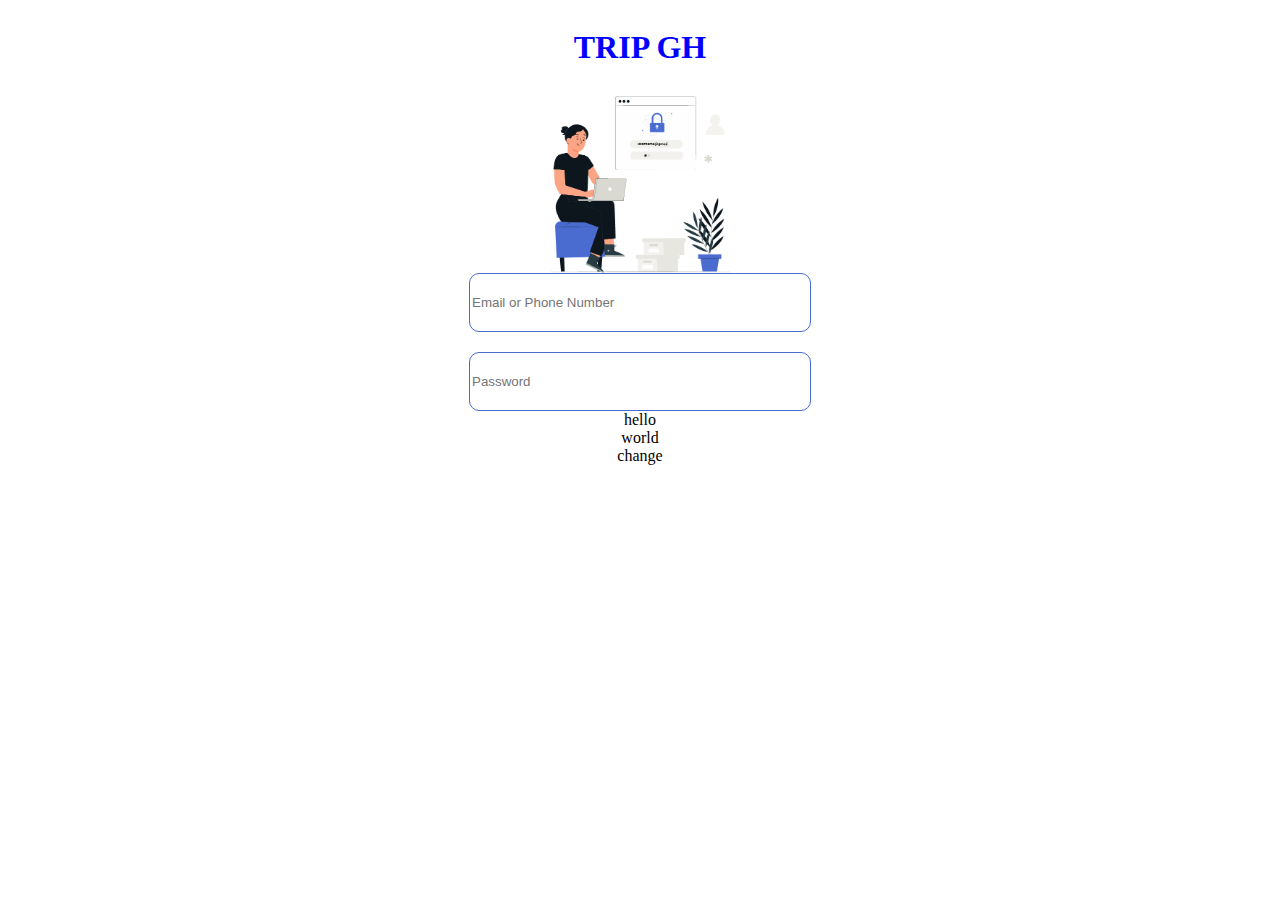
<file: login/index.html>
<!doctype html>
<html lang="en">
  <head>
    <meta charset="utf-8">
    <meta name="viewport" content="width=device-width, initial-scale=1">
    <title>Bootstrap demo</title>
    
    <link href="https://cdn.jsdelivr.net/npm/bootstrap@5.2.3/dist/css/bootstrap.min.css" rel="stylesheet" integrity="sha384-rbsA2VBKQhggwzxH7pPCaAqO46MgnOM80zW1RWuH61DGLwZJEdK2Kadq2F9CUG65" crossorigin="anonymous">
    <link rel="stylesheet" href="style.css">
</head>
  <body>
    <div class="container  ">
        <div class="row m-5 ">
           <div class="logo">
            <h1 class="heading">TRIP GH</h1>
            <img src="top.gif" alt="" srcset="">

           </div>
        </div>

        <div class="row">
           <div class="details ">
               <input type="text" placeholder="Email or Phone Number" class="email" >
               <input type="Password" placeholder="Password" class="Password">
            </div>
        </div>

        <div class="row">
            <div class="bottom">
              <div class="item1">hello</div>
              <div class="item2 ">world</div>
              <div class="item3 ">change</div>
            </div>
            <!-- <p class="item1">Forget Password? </p>
           <a href="" class="item2">Log in</a>

            <p class="item3">Don't have account? <a href="#">sign up</a> </p>
 -->

        </div>

    </div>
      


    </div>
    <script src="https://cdn.jsdelivr.net/npm/bootstrap@5.2.3/dist/js/bootstrap.bundle.min.js" integrity="sha384-kenU1KFdBIe4zVF0s0G1M5b4hcpxyD9F7jL+jjXkk+Q2h455rYXK/7HAuoJl+0I4" crossorigin="anonymous"></script>
  </body>
</html>
</file>
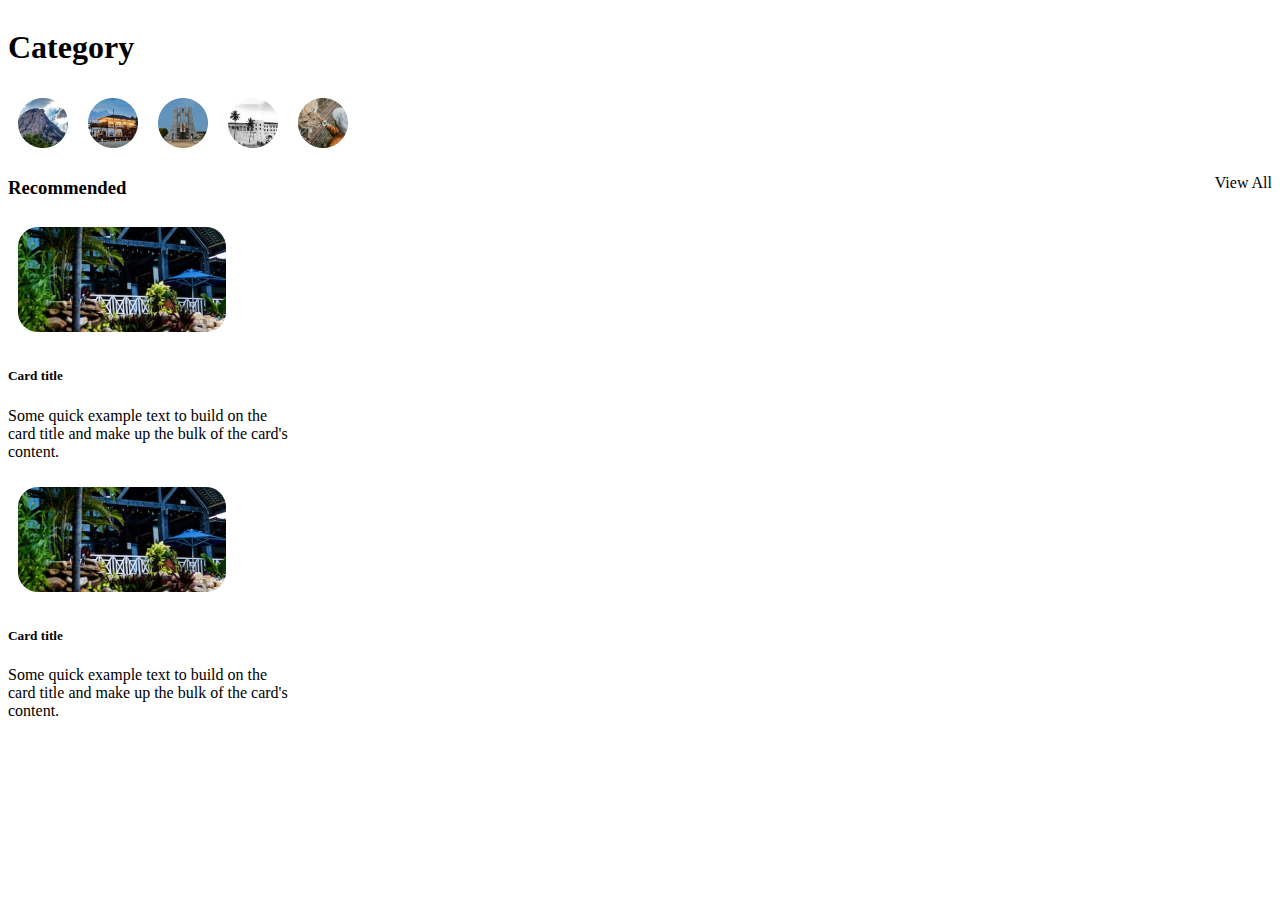
<file: profile.html>
<!DOCTYPE html>
<html lang="en">
<head>
    <meta charset="UTF-8">
    <meta http-equiv="X-UA-Compatible" content="IE=edge">
    <meta name="viewport" content="width=device-width, initial-scale=1.0">
    <title>Document</title>
    <link href="https://cdn.jsdelivr.net/npm/bootstrap@5.2.3/dist/css/bootstrap.min.css" rel="stylesheet" integrity="sha384-rbsA2VBKQhggwzxH7pPCaAqO46MgnOM80zW1RWuH61DGLwZJEdK2Kadq2F9CUG65" crossorigin="anonymous">
    <link rel="stylesheet" href="https://cdnjs.cloudflare.com/ajax/libs/font-awesome/6.2.1/css/all.min.css">
    <link rel="stylesheet" href="style.css">
</head>
<body>
    <div class="container">
        <div class="row row1">
           
        </div>

        <div class="row category ">
            <div class="col-12">
           <h1>Category</h1>
           <div class="img">
             <img src="Ellipse 7.png" alt="">
             <img src="Ellipse 8.png" alt="">
             <img src="Ellipse 9.png" alt="">
             <img src="Ellipse 10.png" alt="">
             <img src="Ellipse 11.png" alt="">
             <!-- <img src="Ellipse 12.png" alt=""> -->
             </div>



           </div>
        </div>

        <div class="row recommended">
            <div class="heading">
                <h3>Recommended</h3>
                <p class="text-lead">View All</p>
            </div>
            
            <div class="card " style="width: 18rem;">
                <img src="Rectangle 14.png" alt="" class="card-img-top img-fluid">
                <div class="card-body">
                    <h5 class="card-title">Card title</h5>
                    <p class="card-text">Some quick example text to build on the card title and make up the bulk of the card's content.</p>
                </div>
            </div>
            <div class="card" style="width: 18rem;">
                <img src="Rectangle 14.png" alt="" class="card-img-top img-fluid">
                <div class="card-body">
                    <h5 class="card-title">Card title</h5>
                    <p class="card-text">Some quick example text to build on the card title and make up the bulk of the card's content.</p>
                </div>
            </div>

        
        </div>

        <div class="row row4">
           
        </div>

        <div class="row row5">
           
        </div>
    </div>
</body>
</html>
</file>
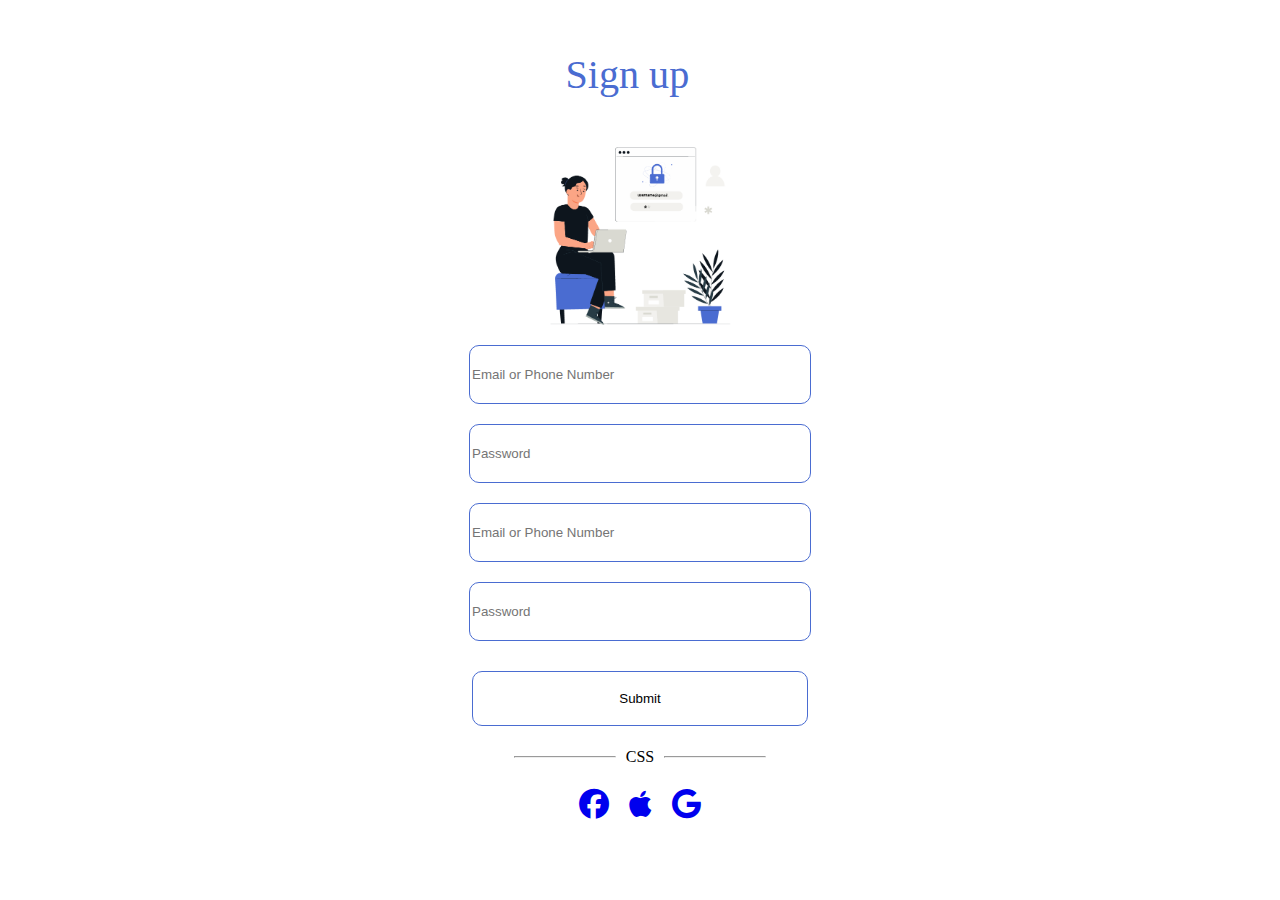
<file: signup/signup.html>
<!DOCTYPE html>
<html lang="en">
<head>
    <meta charset="UTF-8">
    <meta http-equiv="X-UA-Compatible" content="IE=edge">
    <meta name="viewport" content="width=device-width, initial-scale=1.0">
    <title>Document</title>
    <link href="https://cdn.jsdelivr.net/npm/bootstrap@5.2.3/dist/css/bootstrap.min.css" rel="stylesheet" integrity="sha384-rbsA2VBKQhggwzxH7pPCaAqO46MgnOM80zW1RWuH61DGLwZJEdK2Kadq2F9CUG65" crossorigin="anonymous">
    <link rel="stylesheet" href="https://cdnjs.cloudflare.com/ajax/libs/font-awesome/6.2.1/css/all.min.css">
    <link rel="stylesheet" href="signup.css">
</head>
<body>
    <div class="container">
        <div class="row text-center mt-100">
            <div class="col-12 ">
                <p class="heading">Sign up</p>
                <img src="top.gif" alt="">
            </div>
        </div>

        <div class="row">
            <div class="col-12">
                <input type="text" placeholder="Email or Phone Number" class="email" >
                <input type="Password" placeholder="Password" class="Password">
                <input type="text" placeholder="Email or Phone Number" class="email" >
                <input type="Password" placeholder="Password" class="Password">
            </div>
        </div>
        <div class="row">
            <div class="col-12">
                <input type="submit" class="submit bg-primary text-light" placeholder="SIGNUP">
                
            </div>
        </div>

        <div class="row">
            <div class="col-12">
             <div class="flex-container">
                <hr> CSS <hr>
             </div>
            </div>
        </div>
        <div class="row">
            <div class="footer">
                <!-- <a href="#goggle"><img src="icons8-google.svg" class="" alt=""></a> -->
                <a href="www.facebook.com"><i class='fab fa-facebook'></i></a>
                <a href="www.facebook.com"><i class='fab fa-apple '></i></a>
                <a href="www.facebook.com"><i class='fab fa-google'></i></a>
                <i class=></i>
                


            </div>
        </div>
    </div>
</body>
</html>
</file>
<file: login/style.css>
body{
    text-align: center;
    display: flex;
    align-items: center;
    justify-content: center;
}


.logo{
    
    display: flex;
    flex-direction: column;
    align-items: center;
    justify-content: center;
    

}


img{
/* position: absolute; */

width: 181px;
height: 185.41px;
left: 106px;
top: 175px;
background-image: url(https://s3-alpha-sig.figma.com/img/b165/bae7/543c708a0a437002416208452ab21f96?Expires=1673827200&Signature=CEdqZb~fciaUeLKbcn2lvFr67sGIJJmK2DfUTxHH7tz0Aw3J0z4nXDNoA-B7SLu-CrpZ6X8dkGXTqIyADf8InV-FHVsBxie7mfShloSMArUHvo~3C3~FFpF6vHQKfRlqnBCV9u0-nZG~4eRXfbjovwTIfJfG7qPYNis0zRSQi84NUY1jYC8WSikinTtdP3Glca7MYSE1prNqI629D6vAdC~jdamLSCMu8Lt6V82QtB3tVjh6qZL7pE69Imib34YFrk2FeROa51wlnd38hjBn~LTPMBlG-FObEuIkNnJxoZdyZ7snC~GP6fpBK9EqBF3aTxNWyReV2WUCdDPNdYR-qA__&Key-Pair-Id=APKAQ4GOSFWCVNEHN3O4);

 
}

.heading{
    color: blue;
    text-align: center;
}


.details{
    display: flex;
    flex-direction: column;
    justify-content: center;
    align-items: center;
}


.email{
    /* position: absolute; */
width: 336px;
height: 55px;
left: 29px;
top: 408px;
background: #FFFFFF;
border: 1px solid #4A6CD1;
border-radius: 10px;
}

.Password{
width: 336px;
height: 55px;
left: 29px;
top: 491px;
background: #FFFFFF;
border: 1px solid #4A6CD1;
border-radius: 10px;
margin-top: 20px;
}




.forget{

width: 121px;
height: 17px;
font-family: 'Inter';
font-style: normal;
font-weight: 400;
font-size: 14.327px;
line-height: 17px;
color: #4A6CD1;

}



.bottom{
    display: flex;
    flex-direction: column;
    justify-content: center;
    min-width: 100vh;
    /* height: 1000px; */
    /* background-color: black; */
    /* color: white; */
    

}

/* .item1{
 
    left: 400px;
}

.item2{
    float: right;
}
.item3{
    float: ;
} */
/* .item2{
    align-self: center;
    width: 336px;
 height: 56px;
 justify-content: center;
 align-items: center;
 
 background: #4A6CD1;
 border-radius: 10px;

} */

/* .bottom{
     height: 300px;
     /* width: 300px; */
     /* background-color: #4A6CD1; */
     /* justify-content: space-around; */
     

     



/* .item1{
    color: black;
    align-self: center;
    float: right;
    /* height: 100px;
    width: 100px; */
    /* background-color: red; */





/* 

.bottom{
    align-items: center;
    text-align: center;
}

.item1{
    float: right;
}


.item3{

    width: 336px;
height: 56px;
color: white;
text-transform: uppercase;
top: 621px;
text-align: center;

background: #4A6CD1;
border-radius: 10px;
} 

.bottom > .item1{
    
    justify-content: end;
}


 */
</file>
<file: style.css>
.category{
    display: flex;
    flex-direction: column;
}

.img{
    display: flex;
   
}

img{
    margin: 10px;
}

.heading{
    display: flex;
    justify-content: space-between;
}
</file>
<file: signup/signup.css>
.heading{
    width: 149px;
height: 49px;
left: 122px;
top: 97px;

font-family: 'Inter';
font-style: normal;
font-weight: 400;
font-size: 40.1333px;
line-height: 49px;
/* identical to box height */


color: #4A6CD1;
}

img{
    width: 181px;
height: 185.41px;
left: 106px;
top: 175px;
}

.col-12{
    display: flex;
    flex-direction: column;
    justify-content: center;
    align-items: center;
    margin: 10px;
}



.col-12 input{
    margin: 10px;


/* position: absolute; */
width: 336px;
height: 55px;
/* left: 29px;
top: 307px; */

background: #FFFFFF;
border: 1px solid #4A6CD1;
border-radius: 10px;
}




.footer{
    display: flex;
    justify-content: center;
    align-items: center;
    
    
}
.footer a{
    margin: 10px;
    font-size: 30px;
}





hr{
    width:100px;
    margin:10px
    
    }
   
.flex-container{
    display:flex;
    justify-content:center;
    align-items:center;
    
    }
/* .signup{
    width: 336px;
height: 56px;
color: white;
text-align: center;
justify-self: center;

background: #4A6CD1;
border-radius: 10px;
} */

/* footer img{
    width: 50px;
    height: ;
} */
</file>
